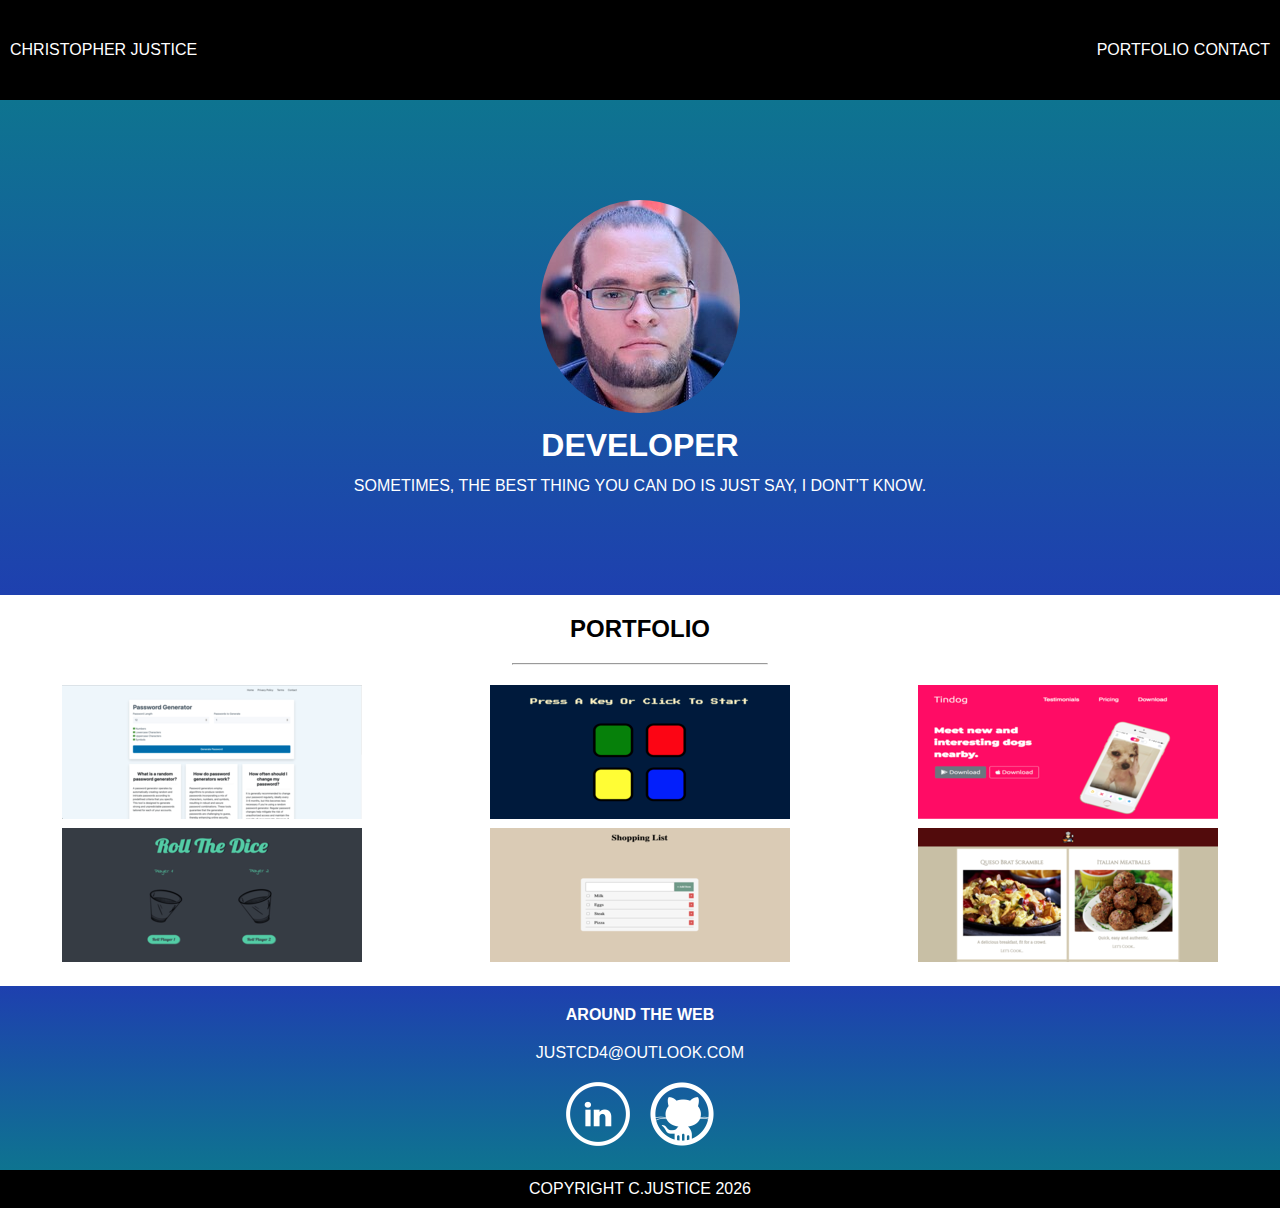
<file: index.html>
<!DOCTYPE html>
<html lang="en" dir="ltr">

<head>
  <meta charset="utf-8" />
  <meta name="viewport" content="width=device-width, initial-scale=1.0" />
  <meta http-equiv="X-UA-Compatible" content="ie=edge" />
  <title>Developer</title>
  <link rel="stylesheet" href="css/index.css" />
  <link rel="icon" href="images/favicon.png" />
</head>

<body>
  <div class="navbar-container">
    <div tabindex="0" class="navbar">
      <div class="portfolio-links-left">
        <a class="name" href="#">Christopher Justice</a>
      </div>
      <div class="portfolio-links">
        <a class="portfolio-right" href="#portfolio">Portfolio</a>
        <a class="contact-right" href="#contact">Contact</a>
      </div>
    </div>
  </div>
  <div tabindex="0" class="dev-div">
    <div class="main-img">
      <img class="me-image" src="images/me.jpg" alt="human picutre" />
      <h1>Developer</h1>
      <p>Sometimes, the best thing you can do is just say, I dont't know.</p>
    </div>
  </div>
  <div tabindex="0" id="portfolio" class="portfolio-container">
    <h2>Portfolio</h2>
    <hr />
    <div class="portfolio-projects">
      <div>
        <a href="https://generatepasswords.net" target="_blank"><img src="images/passwordGenerator.png"
            alt="Password Generator" /></a>
      </div>
      <div>
        <a href="https://xodus899.github.io/copy-me/" target="_blank"><img src="images/copyMe.png"
            alt="Copy me game" /></a>
      </div>
      <div>
        <a href="https://xodus899.github.io/boot/" target="_blank"><img src="images/tindog.png"
            alt="Clock countdown" /></a>
      </div>
      <div>
        <a href="https://xodus899.github.io/game-of-dice/" target="_blank"><img src="images/dice.png"
            alt="Dice Game" /></a>
      </div>
      <div>
        <a href="https://xodus899.github.io/list/" target="_blank"><img src="images/list.png" alt="Shopping List" /></a>
      </div>
      <div>
        <a href="https://xodus899.github.io/recipe/" target="_blank"><img src="images/recipe.png"
            alt="Recipe Page" /></a>
      </div>
    </div>
  </div>
  <div tabindex="0" id="contact" class="social-links">
    <div class="around-the-web">
      <h4>Around the Web</h4>
      <p><a href="mailto:justcd4@outlook.com">justcd4@outlook.com</a></p>
    </div>
    <div class="social-icons">
      <div class="icon linkedIn">
        <a href="https://www.linkedin.com/in/christopher-justice/" target="_blank"><img src="images/linkedin.png"
            alt="linkedin icon" /></a>
      </div>
      <div class="icon github">
        <a href="https://github.com/xodus899/" target="_blank"><img src="images/github.png" alt="github icon" /></a>
      </div>
    </div>
  </div>
  <footer tabindex="0" class="footer-copyright">
    <div id="copyright"></div>
  </footer>
  <script src="javascript/scripts.js"></script>
</body>

</html>
</file>
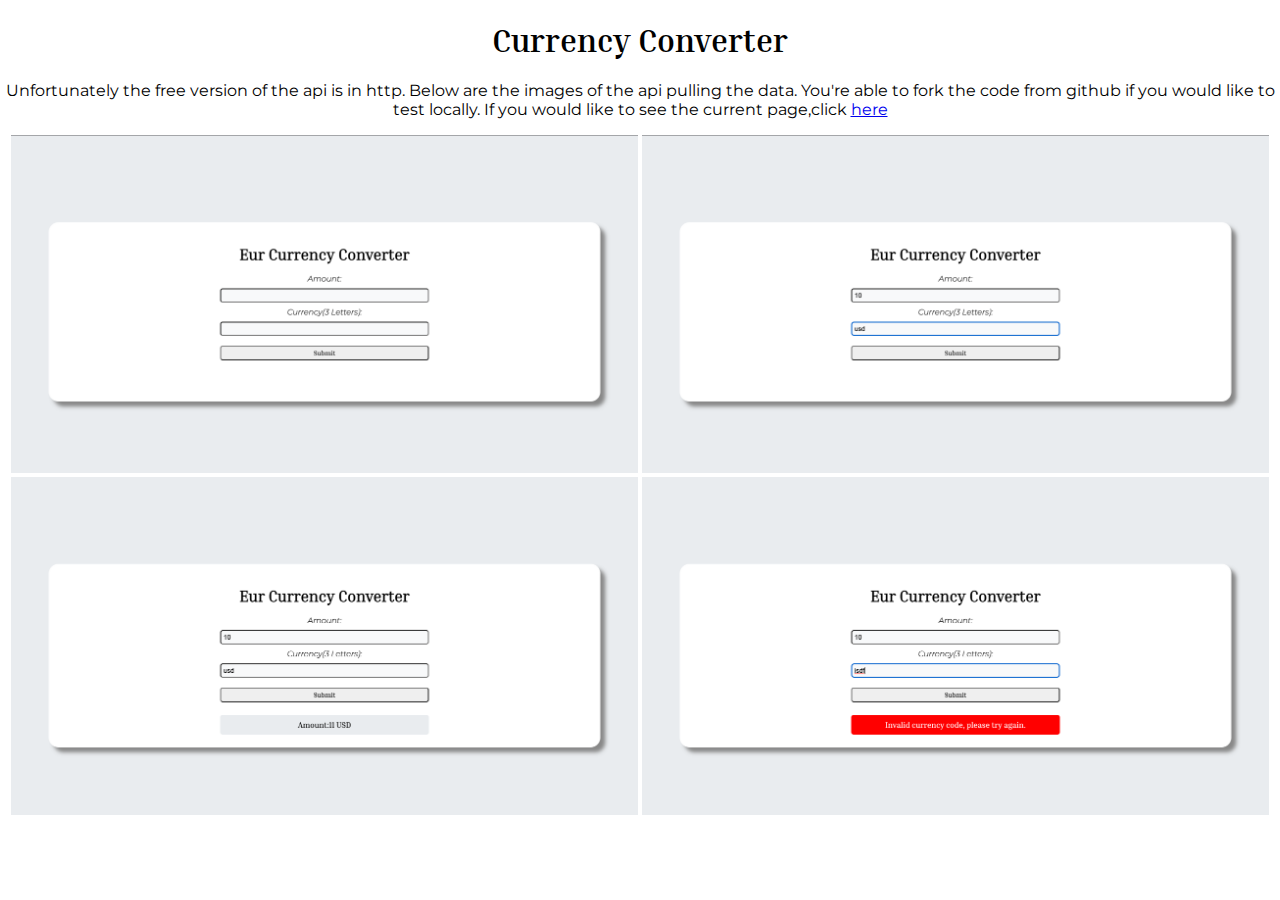
<file: currency/currency.html>
<!DOCTYPE html>
<html lang="en" dir="ltr">
   <head>
      <meta charset="utf-8">
      <meta name="viewport" content="width=device-width, initial-scale=1.0">
      <meta http-equiv="X-UA-Compatible" content="ie=edge">
      <link rel="stylesheet" href="css/styles.css">
      <link rel="icon" href="images/favicon2.png">
      <link rel="preconnect" href="https://fonts.googleapis.com">
      <link rel="preconnect" href="https://fonts.gstatic.com" crossorigin>
      <link href="https://fonts.googleapis.com/css2?family=Inria+Serif&family=Montserrat:ital,wght@1,300&display=swap" rel="stylesheet">
      <title>Currency Images</title>
   </head>
   <body>
     <div class="container">
       <div class="title">
         <h1>Currency Converter</h1>
         <p> Unfortunately the free version of the api is in http. Below are the images of the api pulling the data. You're able to fork the code from github if you would like to test locally. If you would like to see the current page,click <a href ="https://xodus899.github.io/currency-converter/">here</a> </p>

       </div>
       <div class="currencyImages">
         <img src="images/currencyNormalState.png" alt="Currency form">
         <img src="images/currencyFieldsPopulated.png" alt="Currency form Populated">
         <img src="images/currencyConverted.png" alt="Converted Currency">
         <img src="images/invalidCurrency.png" alt="Invalid Currency">
       </div>
     </div>
   </body>
</html>
</file>
<file: css/index.css>
* {
  box-sizing: border-box;
  margin: 0;
  padding: 0;
}

a {
  text-decoration: none;
}

a,
p,
h1,
h4 {
  color: white;
}

a:visited,
a:hover,
a:active {
  color: white;
}

hr {
  width: 20vw;
}

body {
  display: flex;
  flex-direction: column;
  font-family: "Lato", -apple-system, BlinkMacSystemFont, "Segoe UI", Roboto,
    "Helvetica Neue", Arial, "Noto Sans", sans-serif, "Apple Color Emoji",
    "Segoe UI Emoji", "Segoe UI Symbol", "Noto Color Emoji";
  overscroll-behavior: none;
  text-transform: uppercase;
  width: 100%;
}

.navbar-container {
  position: sticky;
  top: 0;
  left: 0;
  right:0;
  width: 100%;
}

.navbar {
  background: rgba(0 0 0 / 1);
  height: 100px;
  display: flex;
  align-items: center;
  justify-content: space-between;
  padding: 0 10px;
}

.main-img {
  display: flex;
  align-items: center;
  flex-direction: column;
  background: linear-gradient(to bottom, #0e7490,  #1e40af);
  justify-content: center;
  padding: 100px;
  width:100%;
}

.main-img h1 {
  line-height: 2;
}

.me-image {
  border-radius: 50%;
}

.portfolio-links, .portfolio-links-left {
    display: flex;
    align-items: center;
    justify-content: center;
    gap: 5px;
}

.portfolio-container {
  display: flex;
  flex-direction: column;
  align-items: center;
  justify-content: center;
  gap: 20px;
  padding:20px 0;
}

.portfolio-projects {
  display: flex;
  align-items: center;
  justify-content: center;
  flex: 1;
  flex-wrap: wrap;
  gap: 5px;
}

.around-the-web {
  display: flex;
  flex-direction: column;
  align-items: center;
  justify-content: center;
  gap: 20px;
}

.social-links {
  display: flex;
  flex-direction: column;
  align-items: center;
  justify-content: center;
  background: linear-gradient(to top, #0e7490,  #1e40af);
  gap: 20px;
  padding:20px 0;
  margin-top: auto;
}

.portfolio-projects div {
    display: flex;
    flex: 1;
    flex-basis: 33%;
    align-items: center;
    justify-content: center;
}

.social-icons {
  display: flex;
  align-items: center;
  justify-content: center;
  gap: 20px;
}

.footer-copyright {
  background: rgba(0 0 0 / 1);
  color: white;
  display: flex;
  align-items: center;
  justify-content: center;
  padding: 10px;
}

@media screen and (min-width: 2560px) {
  html, body {
      min-height: 100vh;
    }
  .navbar div {
    margin:2rem;
  }
}


@media only screen and (max-width: 650px) {

  body {
    overscroll-behavior: inherit;
  }

  .contact-right,
  .portfolio-right,
  .name, .around-the-web {
    font-size: 0.9rem;
  }

  .main-img h1 {
    line-height: 2;
    width: 100vw;
    text-align: center;
  }

  .main-img p {
    text-align: center;
    width: 75vw;
  }

  #copyright, #contact {
    font-size:0.8rem;
  }

  #portfolio h2 {
    font-size:1.5rem;
  }
}

@media only screen and (max-width: 300px) {
  .contact-right, .portfolio-right, .name, .around-the-web {
    font-size:0.7rem;
  }
}
</file>
<file: currency/css/styles.css>
body {
  margin:0 auto;
  font-family: 'Inria Serif', serif;
}

p {
  font-family: 'Montserrat', sans-serif;
}

.container {
  width:100%;
  text-align:center;
}

div.currencyImages {
  text-align:center;
}

.currencyImages img {
  width:49%;
}

.title {
  width:100%;
}

@media only screen and (max-width: 650px) {
  .currencyImages img {
    width:100%;
  }
}
</file>
